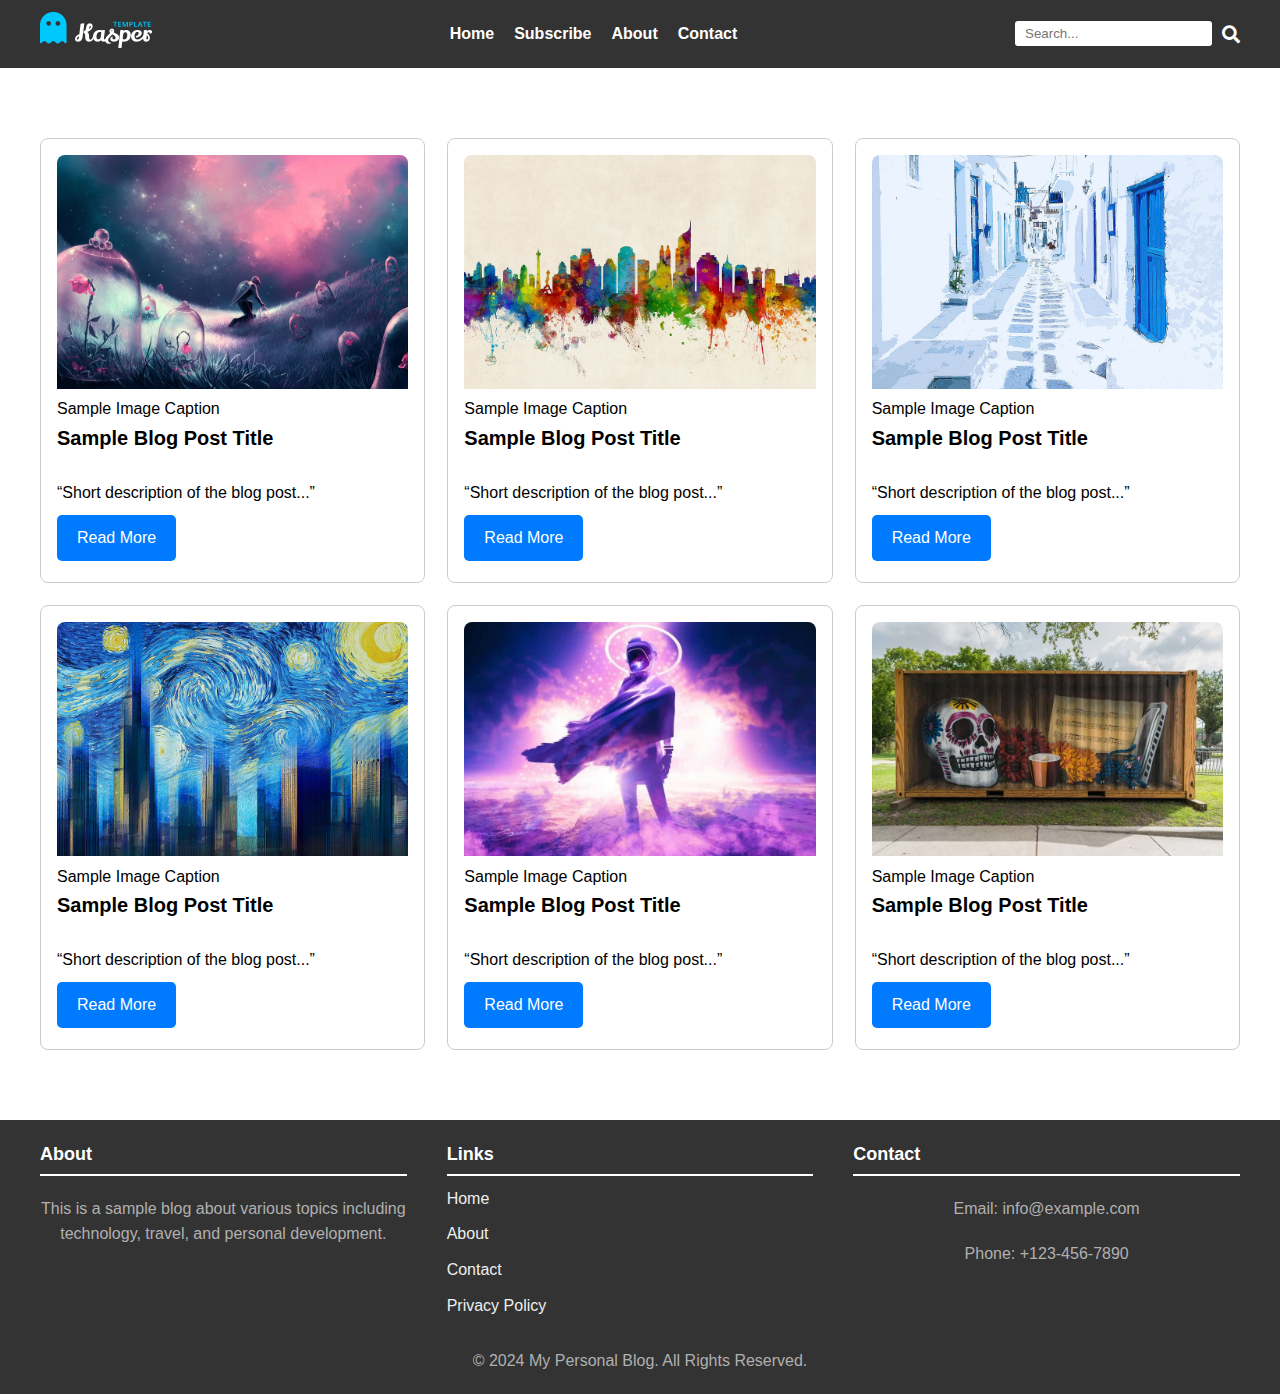
<file: index.html>
<!DOCTYPE html>
<html lang="en">
  <head>
    <meta charset="UTF-8" />
    <meta name="viewport" content="width=device-width, initial-scale=1.0" />
    <title>My Personal Blog</title>
    <link rel="stylesheet" href="css/main.css" />
    <link rel="stylesheet" href="css/all.min.css" />
  </head>
  <body>
    <header>
      <nav>
        <div class="logo">
          <a href="#"><img src="assets/images/logo.png" alt="Logo" /></a>
        </div>
        <i class="fas fa-bars toggle-menu"></i>

        <ul>
          <li><a href="#">Home</a></li>
          <li><a href="#">Subscribe</a></li>
          <li><a href="#">About</a></li>
          <li><a href="#">Contact</a></li>
        </ul>
        <div class="search">
          <input type="text" placeholder="Search..." />
          <i class="fas fa-search"></i>
        </div>
      </nav>
    </header>

    <main>
      <section class="blog-posts">
        <article class="post-card">
          <figure>
            <img src="assets/images/shuffle-01.jpg" alt="Sample Blog Image" />
            <figcaption>Sample Image Caption</figcaption>
          </figure>
          <h2>Sample Blog Post Title</h2>
          <br />
          <p><q>Short description of the blog post...</q></p>
          <button><a href="./posts/post1.html">Read More</a></button>
        </article>

        <article class="post-card">
          <figure>
            <img src="assets/images/shuffle-02.jpg" alt="Sample Blog Image" />
            <figcaption>Sample Image Caption</figcaption>
          </figure>
          <h2>Sample Blog Post Title</h2>
          <br />
          <p><q>Short description of the blog post...</q></p>
          <button><a href="./posts/post2.html">Read More</a></button>
        </article>

        <article class="post-card">
          <figure>
            <img src="assets/images/shuffle-03.jpg" alt="Sample Blog Image" />
            <figcaption>Sample Image Caption</figcaption>
          </figure>
          <h2>Sample Blog Post Title</h2>
          <br />
          <p><q>Short description of the blog post...</q></p>
          <button><a href="./posts/post1.html">Read More</a></button>
        </article>

        <article class="post-card">
          <figure>
            <img src="assets/images/shuffle-04.jpg" alt="Sample Blog Image" />
            <figcaption>Sample Image Caption</figcaption>
          </figure>
          <h2>Sample Blog Post Title</h2>
          <br />
          <p><q>Short description of the blog post...</q></p>
          <button><a href="./posts/post1.html">Read More</a></button>
        </article>

        <article class="post-card">
          <figure>
            <img src="assets/images/shuffle-05.jpg" alt="Sample Blog Image" />
            <figcaption>Sample Image Caption</figcaption>
          </figure>
          <h2>Sample Blog Post Title</h2>
          <br />
          <p><q>Short description of the blog post...</q></p>
          <button><a href="./posts/post1.html">Read More</a></button>
        </article>

        <article class="post-card">
          <figure>
            <img src="assets/images/shuffle-06.jpg" alt="Sample Blog Image" />
            <figcaption>Sample Image Caption</figcaption>
          </figure>
          <h2>Sample Blog Post Title</h2>
          <br />
          <p><q>Short description of the blog post...</q></p>
          <button><a href="./posts/post1.html">Read More</a></button>
        </article>
      </section>
    </main>

    <footer>
      <div class="footer-content">
        <div class="footer-section about">
          <h3>About</h3>
          <p>
            This is a sample blog about various topics including technology,
            travel, and personal development.
          </p>
        </div>
        <div class="footer-section links">
          <h3>Links</h3>
          <ul>
            <li><a href="#">Home</a></li>
            <li><a href="#">About</a></li>
            <li><a href="#">Contact</a></li>
            <li><a href="#">Privacy Policy</a></li>
          </ul>
        </div>
        <div class="footer-section contact">
          <h3>Contact</h3>
          <p>Email: info@example.com</p>
          <p>Phone: +123-456-7890</p>
        </div>
      </div>
      <p>&copy; 2024 My Personal Blog. All Rights Reserved.</p>
    </footer>
  </body>
</html>
</file>
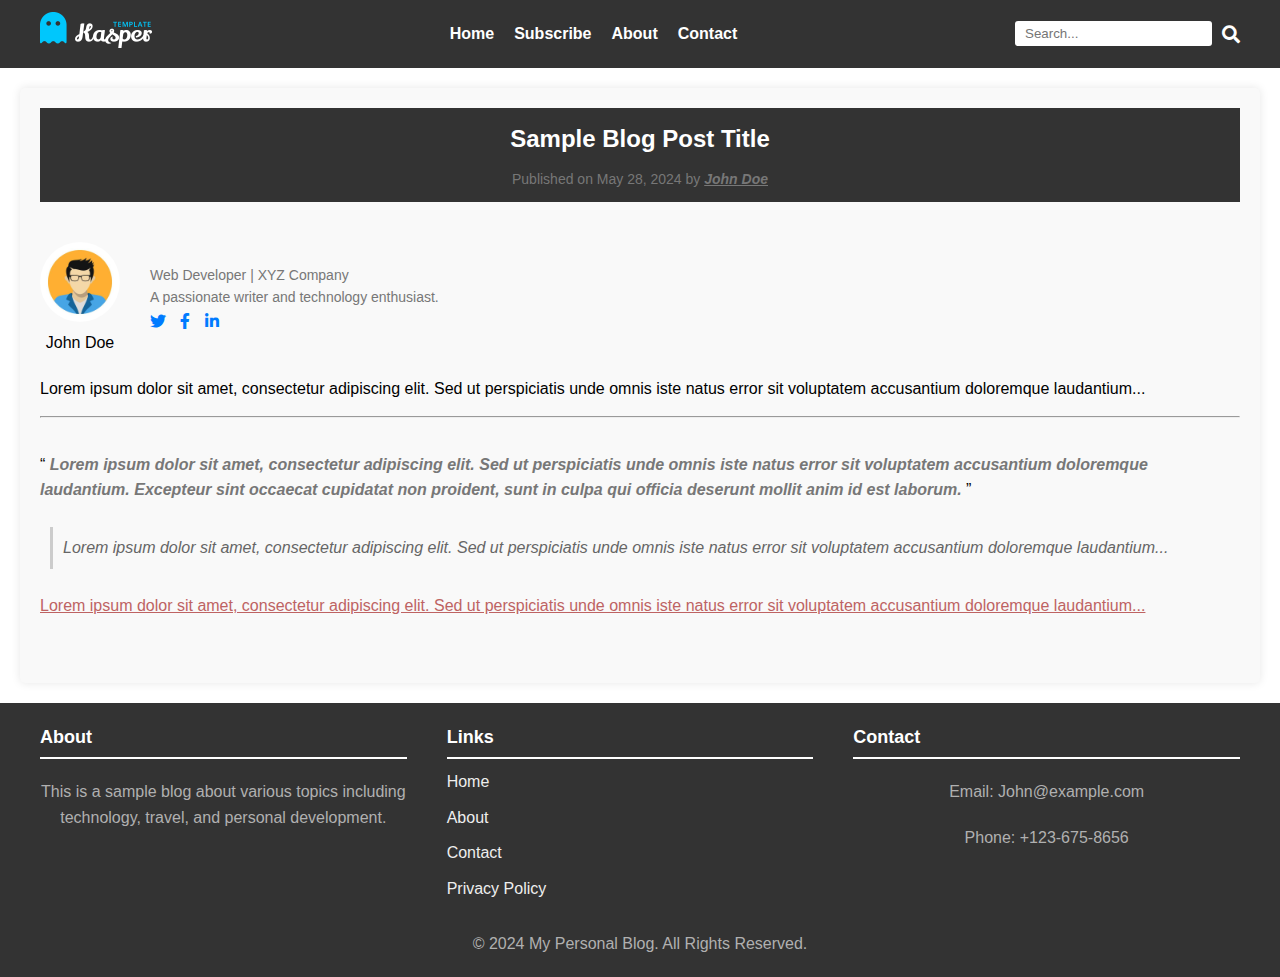
<file: posts/post1.html>
<!DOCTYPE html>
<html lang="en">
  <head>
    <meta charset="UTF-8" />
    <meta name="viewport" content="width=device-width, initial-scale=1.0" />
    <title>Sample Blog Post Title</title>
    <link rel="stylesheet" href="../css/main.css" />
    <link rel="stylesheet" href="../css/all.min.css" />
  </head>
  <body>
    <header>
      <nav>
        <div class="logo">
          <a href="#"><img src="../assets/images/logo.png" alt="Logo" /></a>
        </div>
        <i class="fas fa-bars toggle-menu"></i>

        <ul>
          <li><a href="../index.html">Home</a></li>
          <li><a href="#">Subscribe</a></li>
          <li><a href="#">About</a></li>
          <li><a href="#">Contact</a></li>
        </ul>
        <div class="search">
          <input type="text" placeholder="Search..." />
          <i class="fas fa-search"></i>
        </div>
      </nav>
    </header>

    <main>
      <article class="blog-post">
        <header>
          <h1>Sample Blog Post Title</h1>
          <p>
            Published on <time datetime="2024-05-28">May 28, 2024</time> by
            <b
              ><em><u>John Doe</u></em></b
            >
          </p>
        </header>
        <div class="author-info">
          <figure>
            <img src="../assets/images/avatar.jpg" alt="Author Avatar" />
            <figcaption>John Doe</figcaption>
          </figure>
          <div>
            <p>Web Developer | XYZ Company</p>
            <p>A passionate writer and technology enthusiast.</p>
            <div class="social-sharing">
              <a href="#"><i class="fab fa-twitter"></i></a>
              <a href="#"><i class="fab fa-facebook-f"></i></a>
              <a href="#"><i class="fab fa-linkedin-in"></i></a>
            </div>
          </div>
        </div>
        <div class="post-content">
          <p>
            Lorem ipsum dolor sit amet, consectetur adipiscing elit. Sed ut
            perspiciatis unde omnis iste natus error sit voluptatem accusantium
            doloremque laudantium...
          </p>
          <hr />
          <br />
          <q>
            <b style="color: #777">
              <em>
                Lorem ipsum dolor sit amet, consectetur adipiscing elit. Sed ut
                perspiciatis unde omnis iste natus error sit voluptatem
                accusantium doloremque laudantium. Excepteur sint occaecat
                cupidatat non proident, sunt in culpa qui officia deserunt
                mollit anim id est laborum.
              </em>
            </b>
          </q>

          <blockquote>
            Lorem ipsum dolor sit amet, consectetur adipiscing elit. Sed ut
            perspiciatis unde omnis iste natus error sit voluptatem accusantium
            doloremque laudantium...
          </blockquote>
          <p style="color: #be6363">
            <u>
              Lorem ipsum dolor sit amet, consectetur adipiscing elit. Sed ut
              perspiciatis unde omnis iste natus error sit voluptatem
              accusantium doloremque laudantium...
            </u>
          </p>
        </div>
      </article>
    </main>

    <footer>
      <div class="footer-content">
        <div class="footer-section about">
          <h3>About</h3>
          <p>
            This is a sample blog about various topics including technology,
            travel, and personal development.
          </p>
        </div>
        <div class="footer-section links">
          <h3>Links</h3>
          <ul>
            <li><a href="#">Home</a></li>
            <li><a href="#">About</a></li>
            <li><a href="#">Contact</a></li>
            <li><a href="#">Privacy Policy</a></li>
          </ul>
        </div>
        <div class="footer-section contact">
          <h3>Contact</h3>
          <p>Email: John@example.com</p>
          <p>Phone: +123-675-8656</p>
        </div>
      </div>
      <p>&copy; 2024 My Personal Blog. All Rights Reserved.</p>
    </footer>
  </body>
</html>
</file>
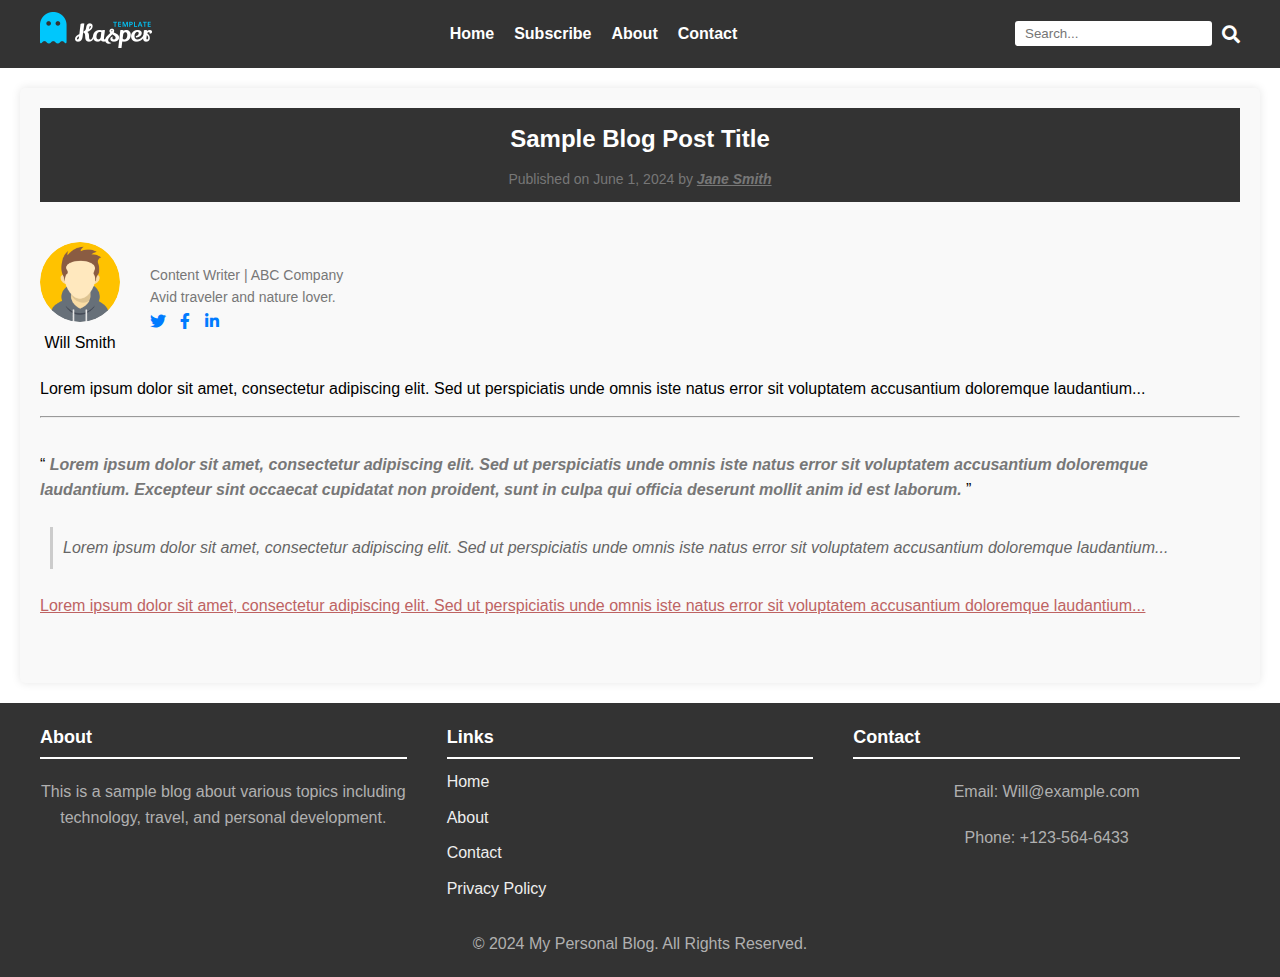
<file: posts/post2.html>
<!DOCTYPE html>
<html lang="en">
  <head>
    <meta charset="UTF-8" />
    <meta name="viewport" content="width=device-width, initial-scale=1.0" />
    <title>Sample Blog Post Title</title>
    <link rel="stylesheet" href="../css/main.css" />
    <link rel="stylesheet" href="../css/all.min.css" />
  </head>
  <body>
    <header>
      <nav>
        <div class="logo">
          <a href="#"><img src="../assets/images/logo.png" alt="Logo" /></a>
        </div>
        <i class="fas fa-bars toggle-menu"></i>

        <ul>
          <li><a href="../index.html">Home</a></li>
          <li><a href="#">Subscribe</a></li>
          <li><a href="#">About</a></li>
          <li><a href="#">Contact</a></li>
        </ul>
        <div class="search">
          <input type="text" placeholder="Search..." />
          <i class="fas fa-search"></i>
        </div>
      </nav>
    </header>

    <main>
      <article class="blog-post">
        <header>
          <h1>Sample Blog Post Title</h1>
          <p>
            Published on <time datetime="2024-06-01">June 1, 2024</time> by
            <b
              ><em><u>Jane Smith</u></em></b
            >
          </p>
        </header>
        <div class="author-info">
          <figure>
            <img src="../assets/images/avatar2.jpg" alt="Author Avatar" />
            <figcaption>Will Smith</figcaption>
          </figure>
          <div>
            <p>Content Writer | ABC Company</p>
            <p>Avid traveler and nature lover.</p>
            <div class="social-sharing">
              <a href="#"><i class="fab fa-twitter"></i></a>
              <a href="#"><i class="fab fa-facebook-f"></i></a>
              <a href="#"><i class="fab fa-linkedin-in"></i></a>
            </div>
          </div>
        </div>
        <div class="post-content">
          <p>
            Lorem ipsum dolor sit amet, consectetur adipiscing elit. Sed ut
            perspiciatis unde omnis iste natus error sit voluptatem accusantium
            doloremque laudantium...
          </p>
          <hr />
          <br />
          <q>
            <b style="color: #777">
              <em>
                Lorem ipsum dolor sit amet, consectetur adipiscing elit. Sed ut
                perspiciatis unde omnis iste natus error sit voluptatem
                accusantium doloremque laudantium. Excepteur sint occaecat
                cupidatat non proident, sunt in culpa qui officia deserunt
                mollit anim id est laborum.
              </em>
            </b>
          </q>

          <blockquote>
            Lorem ipsum dolor sit amet, consectetur adipiscing elit. Sed ut
            perspiciatis unde omnis iste natus error sit voluptatem accusantium
            doloremque laudantium...
          </blockquote>
          <p style="color: #be6363">
            <u>
              Lorem ipsum dolor sit amet, consectetur adipiscing elit. Sed ut
              perspiciatis unde omnis iste natus error sit voluptatem
              accusantium doloremque laudantium...
            </u>
          </p>
        </div>
      </article>
    </main>

    <footer>
      <div class="footer-content">
        <div class="footer-section about">
          <h3>About</h3>
          <p>
            This is a sample blog about various topics including technology,
            travel, and personal development.
          </p>
        </div>
        <div class="footer-section links">
          <h3>Links</h3>
          <ul>
            <li><a href="#">Home</a></li>
            <li><a href="#">About</a></li>
            <li><a href="#">Contact</a></li>
            <li><a href="#">Privacy Policy</a></li>
          </ul>
        </div>
        <div class="footer-section contact">
          <h3>Contact</h3>
          <p>Email: Will@example.com</p>
          <p>Phone: +123-564-6433</p>
        </div>
      </div>
      <p>&copy; 2024 My Personal Blog. All Rights Reserved.</p>
    </footer>
  </body>
</html>
</file>
<file: css/main.css>
@import url("reset.css");
@import url("typography.css");
@import url("components.css");

body {
  font-family: Arial, sans-serif;
  line-height: 1.6;
  margin: 0;
}

/* Styles for header content */
header {
  position: relative;
  background: #333;
  color: #fff;
  padding: 12px 0;
}

header nav {
  display: grid;
  grid-template-columns: auto 1fr auto auto;
  align-items: center;
  max-width: 1200px;
  margin: 0 auto;
  padding: 0 20px;
}

header .toggle-menu {
  color: white;
  font-size: 22px;
  justify-self: end;
}

.logo img {
  max-height: 50px;
}

nav ul {
  display: flex;
  justify-self: center;
  list-style-type: none;
  padding: 0;
  margin: 0;
}

nav ul li {
  margin-left: 20px;
}

nav ul li a {
  text-decoration: none;
  color: #fff;
  font-weight: bold;
}

.search {
  display: flex;
  align-items: center;
  color: #fff;
  cursor: pointer;
}

.search input {
  padding: 5px 10px;
  border: none;
  border-radius: 3px;
  margin-right: 10px;
}

.search i {
  font-size: 18px;
}

/* Styles for footer content */
footer {
  background: #333;
  color: #fff;
  padding: 20px 0;
}

footer .footer-content {
  display: grid;
  grid-template-columns: repeat(auto-fit, minmax(150px, 1fr));
  gap: 20px;
  max-width: 1200px;
  margin: 0 auto;
  padding: 0 20px;
}

footer .footer-section {
  margin-right: 20px;
}

footer .footer-section:last-child {
  margin-right: 0;
}

footer h3 {
  border-bottom: 2px solid #fff;
  padding-bottom: 5px;
  margin-bottom: 10px;
}

footer ul {
  list-style-type: none;
  padding: 0;
}

footer ul li {
  margin-bottom: 10px;
}

footer ul li a {
  color: #eee;
  text-decoration: none;
}

footer p {
  text-align: center;
  margin-top: 20px;
  color: #b0b0b0;
}

/* Styles for blog posts content */
.blog-posts {
  display: grid;
  grid-template-columns: repeat(auto-fit, minmax(300px, 1fr));
  gap: 22px;
  max-width: 1200px;
  margin: 70px auto;
  padding: 0 20px;
}

.post-card {
  border: 1px solid #ccc;
  padding: 16px;
  border-radius: 8px;
  background: #fff;
  transition: transform 0.2s;
}

.post-card:hover {
  transform: scale(1.03);
}

.post-card img {
  max-width: 100%;
  height: auto;
  border-radius: 8px 8px 0 0;
}

.post-card h2 a {
  text-decoration: none;
  color: #000;
}

/* Styles for blog post content */
.blog-post {
  margin: 20px;
  padding: 20px 20px 50px;
  background-color: #f9f9f9;
  border-radius: 5px;
  box-shadow: 0 0 10px rgba(0, 0, 0, 0.1);
}

.blog-post header {
  text-align: center;
  margin-bottom: 40px;
}

.blog-post header h1 {
  font-size: 24px;
  margin-bottom: 10px;
}

.blog-post header p {
  font-size: 14px;
  color: #777;
}

.blog-post figure {
  text-align: center;
  margin-right: 30px;
}

.author-info {
  display: flex;
  align-items: center;
  margin-bottom: 20px;
}

.author-info img {
  width: 80px;
  height: 80px;
  border-radius: 50%;
}

.author-info h2 {
  font-size: 18px;
  margin-bottom: 5px;
}

.author-info p {
  font-size: 14px;
  color: #777;
}

.post-content p {
  font-size: 16px;
  line-height: 1.6;
  margin-bottom: 15px;
}

.social-sharing a {
  margin-right: 10px;
}

/* Responsive Styles */
@media (min-width: 767px) {
  header .toggle-menu {
    display: none;
  }
}

@media (max-width: 767px) {
  .blog-post {
    padding: 15px;
  }

  .author-info {
    flex-direction: column;
    align-items: center;
    text-align: center;
  }

  .author-info figure {
    margin-bottom: 20px;
  }

  header nav ul {
    padding: 10px 0;
    display: none;
  }

  header .toggle-menu:hover + ul {
    display: flex;
    flex-direction: column;
    position: absolute;
    top: 100%;
    left: 0;
    width: 100%;
    background-color: rgb(0 0 0 / 50%);
  }

  header nav ul li a {
    padding: 20px !important;
  }

  header nav {
    display: flex;
    justify-content: space-between;
    padding: 0 10px;
  }

  .logo,
  .search {
    order: 1;
  }

  .toggle-menu {
    display: block;
    cursor: pointer;
    order: 2;
    justify-self: start;
  }

  .search {
    justify-self: center;
    display: flex;
  }
}
</file>
